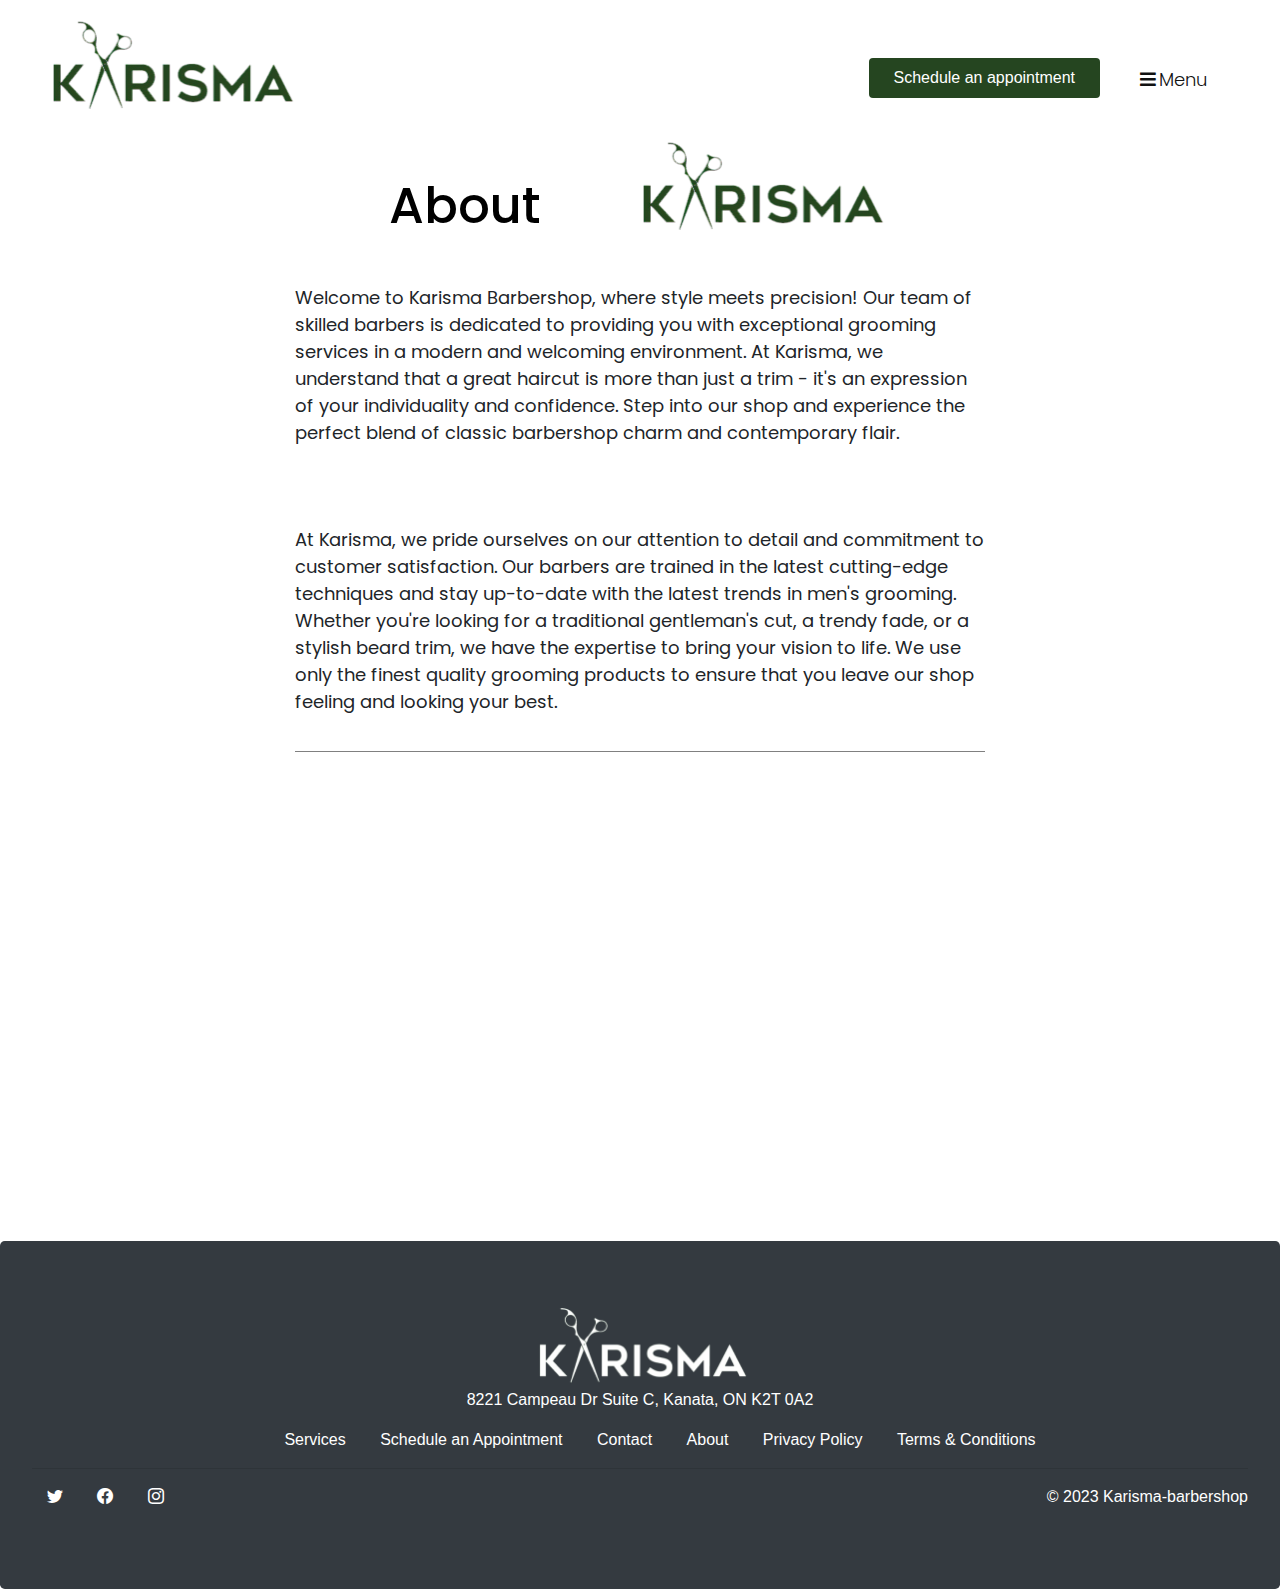
<file: about.html>
<!DOCTYPE html>
<html lang="en">

<head>
    <title>Karisma Salon</title>
    <meta charset="utf-8">
    <meta name="viewport" content="width=device-width, initial-scale=1">
    <!--style css-->
    <link rel="stylesheet" href="style.css">
    <!-- Bootstrap CSS -->
    <link rel="stylesheet" href="https://cdn.jsdelivr.net/npm/bootstrap@4.6.2/dist/css/bootstrap.min.css">

    <!-- Bootstrap icons-->
    <link href="https://cdn.jsdelivr.net/npm/bootstrap-icons@1.5.0/font/bootstrap-icons.css" rel="stylesheet" type="text/css"
    />

    <link href="https://fonts.googleapis.com/css2?family=Poppins:ital,wght@0,100;0,200;0,300;0,400;0,500;0,600;0,700;0,800;0,900;1,100;1,200;1,300;1,400;1,600;1,700;1,800;1,900&display=swap"
        rel="stylesheet" />

    <!-- font awesome cdn link  -->
    <link rel="stylesheet" href="https://cdnjs.cloudflare.com/ajax/libs/font-awesome/5.15.4/css/all.min.css">
    <script src="https://cdn.jsdelivr.net/npm/jquery@3.6.4/dist/jquery.slim.min.js"></script>
    <script src="https://cdn.jsdelivr.net/npm/popper.js@1.16.1/dist/umd/popper.min.js"></script>
    <script src="https://cdn.jsdelivr.net/npm/bootstrap@4.6.2/dist/js/bootstrap.bundle.min.js"></script>
</head>

<body>
    <nav class="navbar  justify-content-between">
        <img class="nav-logo" src="image/karisma-logo.png" width="255.25px" height="92px" alt="">
        <div class="termsheader">
            <form class="form-inline">
                <div class="termsbutton">
                    <button class="button">Schedule an appointment</button>
                </div>
                <div id="sideBarNav" class="sidenav">
                        <div class="termsbuttonside">
                                <button class="button">Schedule an appointment</button>
                            </div>
                        <a href="index.html">
                            <img src="icons/home.png">Homepage</a>
                        <a href="index.html">
                            <img src="icons/services.png">Services</a>
                        <a href="about.html">
                            <img src="icons/about.png">About</a>
                        <a href="contactus.html">
                            <img src="icons/mail_contact-us.png">Contact us</a>
                        <div class="sidenavmapph">
                            <a href="#">
                                <img src="icons/phone.png">(613) 232-0222</a>
                                <a href="https://www.google.com/maps/place/8221+Campeau+Dr+Suite+C,+Kanata,+ON+K2T+0A2,+Canada/@45.3054955,-75.9231833,17z/data=!3m1!4b1!4m6!3m5!1s0x4cd2006518300003:0x812bbc4056715e7!8m2!3d45.3054955!4d-75.9231833!16s%2Fg%2F11sn00c4m8?entry=ttu" target="_blank">
                                    <img class="viewmapsidebar " src="icons/black-location.png">View on Map</a>
                        </div>
                        <div class="icon">
                            <i class="fas fa-times"></i>
                        </div>
                    </div>
                    <div class="icon">
                            <i class="fas fa-bars"><span class="iconmenus">Menu</span></i>
                        </div>
            </form>
        </div>
    </nav>

    <div class="container" style="margin-top:30px">
        <div class="wrapper">
            <div class="termscontainer">
                <div class="flexabout">
                    <div class="about-header">
                        <h1>About</h1>
                    </div>
                    <div class="about-navlogo">
                        <img class="" src="image/karisma-logo.png" width="255.25px" height="92px" alt="">
                    </div>
                </div>
                <p>Welcome to Karisma Barbershop, where style meets precision! Our team of skilled barbers is dedicated to providing
                    you with exceptional grooming services in a modern and welcoming environment. At Karisma, we understand
                    that a great haircut is more than just a trim - it's an expression of your individuality and confidence.
                    Step into our shop and experience the perfect blend of classic barbershop charm and contemporary flair.</p>
                </br>
                <p>
                    At Karisma, we pride ourselves on our attention to detail and commitment to customer satisfaction. Our barbers are trained
                    in the latest cutting-edge techniques and stay up-to-date with the latest trends in men's grooming. Whether
                    you're looking for a traditional gentleman's cut, a trendy fade, or a stylish beard trim, we have the
                    expertise to bring your vision to life. We use only the finest quality grooming products to ensure that
                    you leave our shop feeling and looking your best.</p>
            </div>
            <hr class="abouthrtag">
            <p>
                <iframe src="https://www.google.com/maps/embed?pb=!1m18!1m12!1m3!1d2806.1450488427245!2d-75.92318329999999!3d45.3054955!2m3!1f0!2f0!3f0!3m2!1i1024!2i768!4f13.1!3m3!1m2!1s0x4cd2006518300003%3A0x812bbc4056715e7!2s8221%20Campeau%20Dr%20Suite%20C%2C%20Kanata%2C%20ON%20K2T%200A2%2C%20Canada!5e0!3m2!1sen!2slk!4v1687861563484!5m2!1sen!2slk"
                    width="690" height="450" style="border:0;" allowfullscreen="" loading="lazy" referrerpolicy="no-referrer-when-downgrade"></iframe>
            </p>
        </div>
    </div>

    <div class="footer jumbotron text-center bg-dark" style="margin-bottom:0">
        <img src="image/karima-logo-white.png" alt="" width="219px" height="83px">
        <p>8221 Campeau Dr Suite C, Kanata, ON K2T 0A2</p>
        <ul>
            <li>
                <a href="index.html">Services</a>
            </li>
            <li>
                <a href="index.html">Schedule an Appointment</a>
            </li>
            <li>
                <a href="contactus.html">Contact</a>
            </li>
            <li>
                <a href="about.html">About</a>
            </li>
            <li>
                <a href="privacypolicy.html">Privacy Policy</a>
            </li>
            <li>
                <a href="terms.html">Terms & Conditions</a>
            </li>
        </ul>
        <hr class="hr">

        <div class="flex-container">
            <div class="social">
                <a href="#">
                    <i class="bi bi-twitter"></i>
                </a>
                <a href="#">
                    <i class="bi bi-facebook"></i>
                </a>
                <a href="#">
                    <i class="bi bi-instagram"></i>
                </a>
            </div>
            <div class="copy-right">
                <p>© 2023 Karisma-barbershop</p>
            </div>
        </div>

    </div>
    <script src="scripts.js"></script>
</body>

</html>
</file>
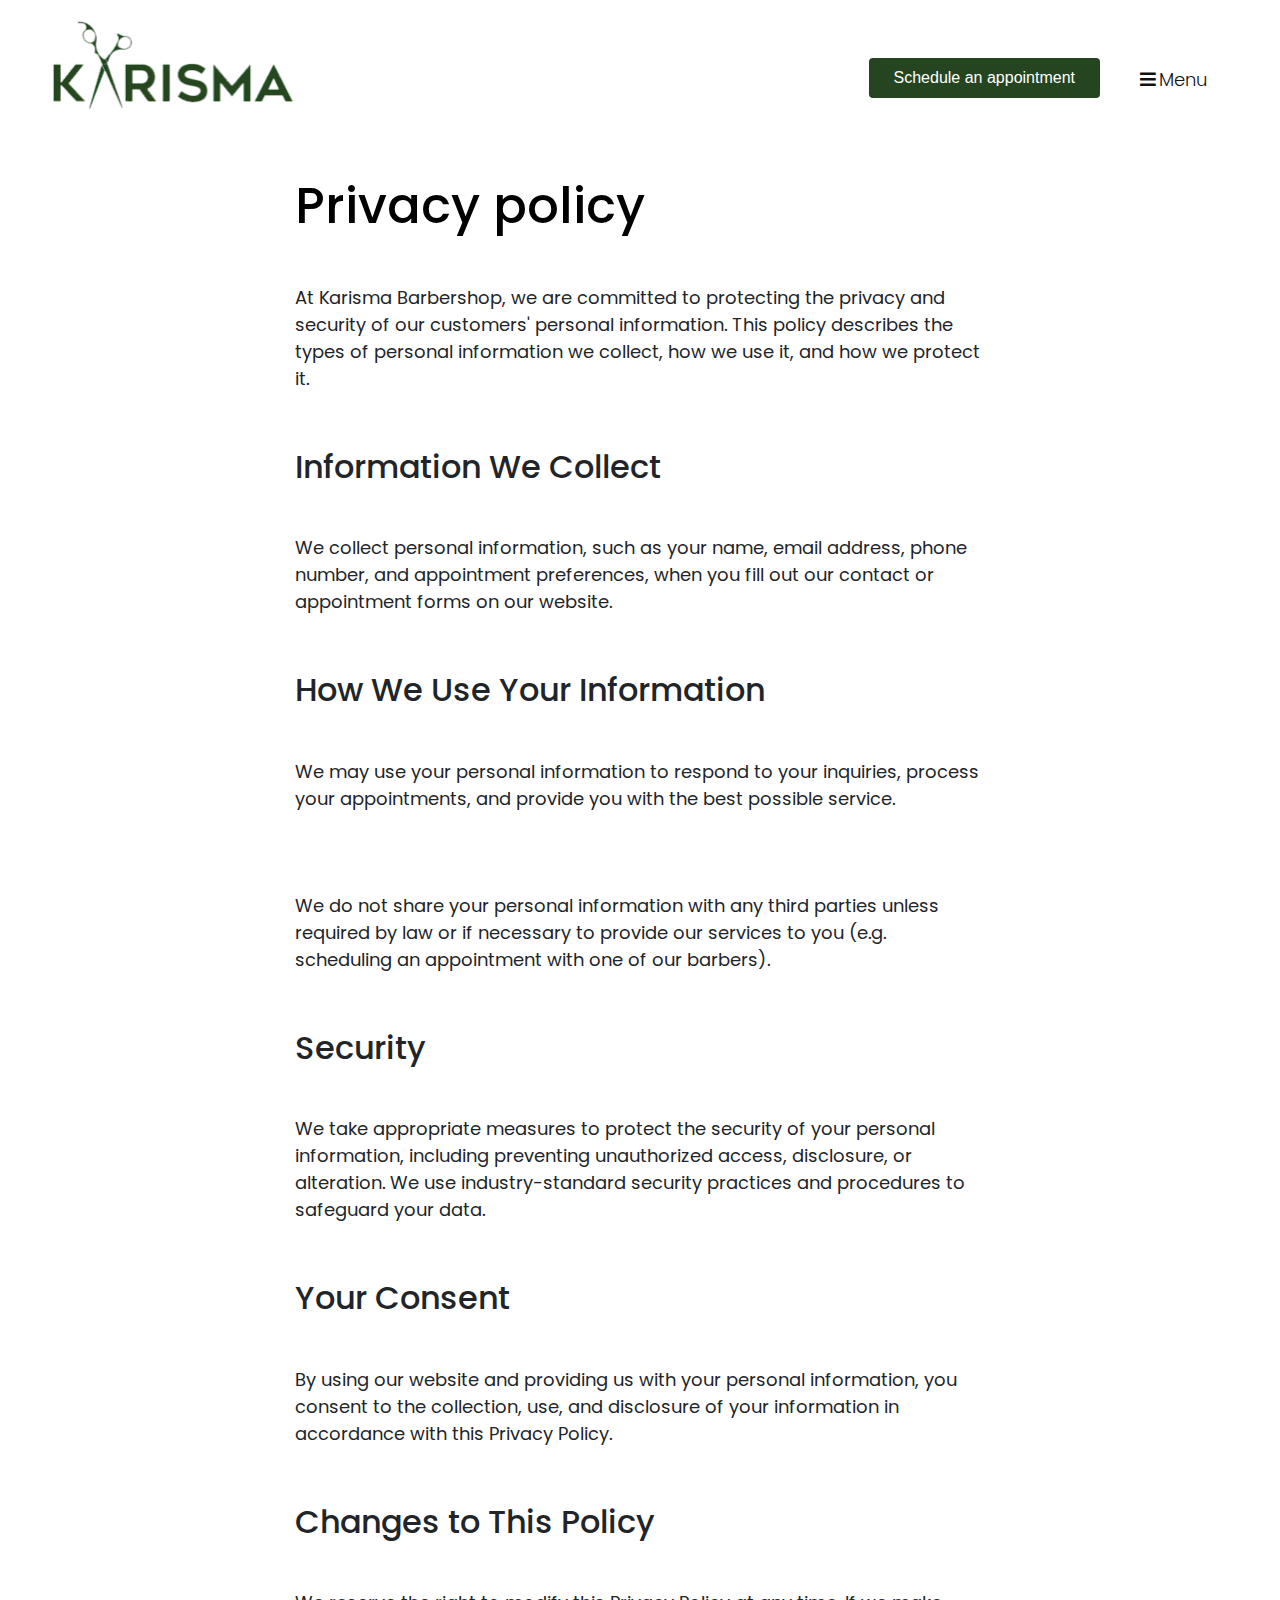
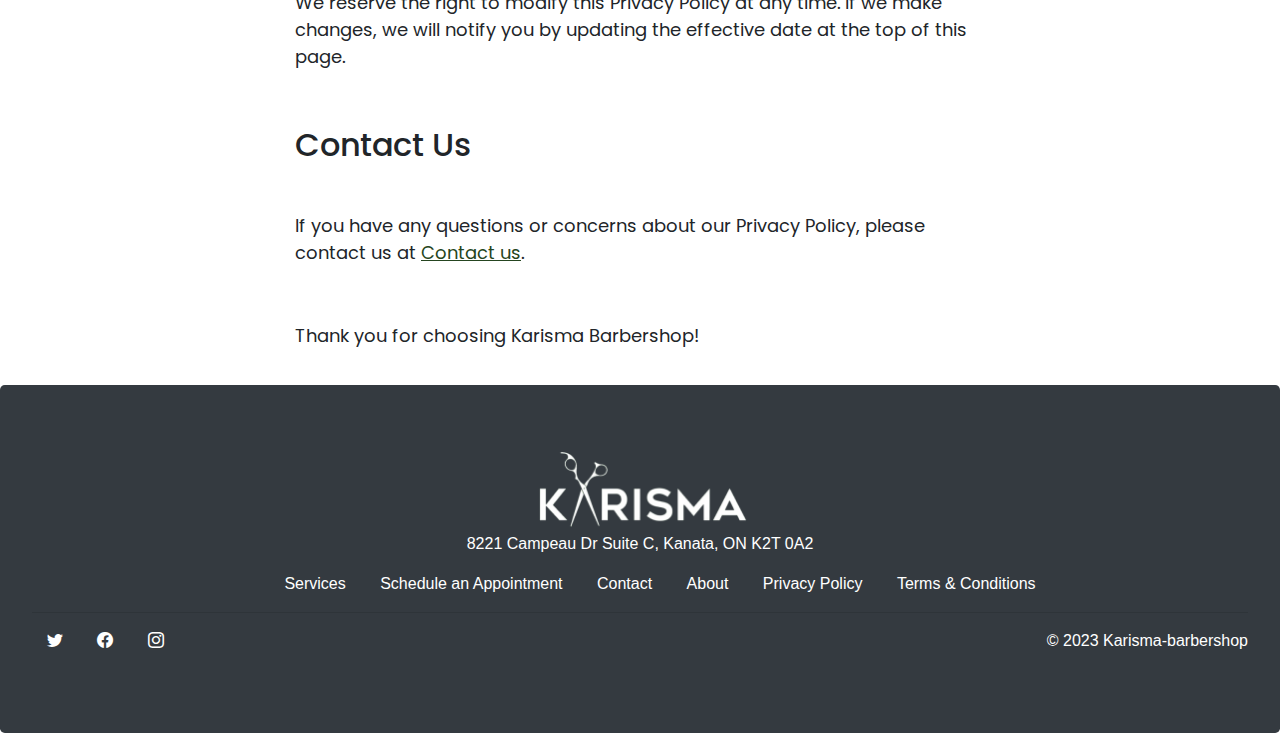
<file: privacypolicy.html>
<!DOCTYPE html>
<html lang="en">

<head>
    <title>Karisma Salon</title>
    <meta charset="utf-8">
    <meta name="viewport" content="width=device-width, initial-scale=1">
    <!--style css-->
    <link rel="stylesheet" href="style.css">
    <!-- Bootstrap CSS -->
    <link rel="stylesheet" href="https://cdn.jsdelivr.net/npm/bootstrap@4.6.2/dist/css/bootstrap.min.css">

     <!-- Bootstrap icons-->
     <link
     href="https://cdn.jsdelivr.net/npm/bootstrap-icons@1.5.0/font/bootstrap-icons.css"
     rel="stylesheet"
     type="text/css"
   />

   <link
      href="https://fonts.googleapis.com/css2?family=Poppins:ital,wght@0,100;0,200;0,300;0,400;0,500;0,600;0,700;0,800;0,900;1,100;1,200;1,300;1,400;1,600;1,700;1,800;1,900&display=swap"
      rel="stylesheet"
    />

    <!-- font awesome cdn link  -->
    <link rel="stylesheet" href="https://cdnjs.cloudflare.com/ajax/libs/font-awesome/5.15.4/css/all.min.css">
    <script src="https://cdn.jsdelivr.net/npm/jquery@3.6.4/dist/jquery.slim.min.js"></script>
    <script src="https://cdn.jsdelivr.net/npm/popper.js@1.16.1/dist/umd/popper.min.js"></script>
    <script src="https://cdn.jsdelivr.net/npm/bootstrap@4.6.2/dist/js/bootstrap.bundle.min.js"></script>
</head>

<body>
        <nav class="navbar  justify-content-between">
                <img class="nav-logo" src="image/karisma-logo.png" width="255.25px" height="92px" alt="">
                <div class="termsheader">
                    <form class="form-inline">
                        <div class="termsbutton">
                                <button class="button">Schedule an appointment</button>
                        </div>
                        <div id="sideBarNav" class="sidenav">
                                <div class="termsbuttonside">
                                        <button class="button">Schedule an appointment</button>
                                    </div>
                                <a href="index.html">
                                    <img src="icons/home.png">Homepage</a>
                                <a href="index.html">
                                    <img src="icons/services.png">Services</a>
                                <a href="about.html">
                                    <img src="icons/about.png">About</a>
                                <a href="contactus.html">
                                    <img src="icons/mail_contact-us.png">Contact us</a>
                                <div class="sidenavmapph">
                                    <a href="#">
                                        <img src="icons/phone.png">(613) 232-0222</a>
                                        <a href="https://www.google.com/maps/place/8221+Campeau+Dr+Suite+C,+Kanata,+ON+K2T+0A2,+Canada/@45.3054955,-75.9231833,17z/data=!3m1!4b1!4m6!3m5!1s0x4cd2006518300003:0x812bbc4056715e7!8m2!3d45.3054955!4d-75.9231833!16s%2Fg%2F11sn00c4m8?entry=ttu" target="_blank">
                                            <img class="viewmapsidebar " src="icons/black-location.png">View on Map</a>
                                </div>
                                <div class="icon">
                                    <i class="fas fa-times"></i>
                                </div>
                            </div>
                            <div class="icon">
                                    <i class="fas fa-bars"><span class="iconmenus">Menu</span></i>
                                </div>
                    </form>
                </div>
            </nav>

    <div class="container" style="margin-top:30px">
        <div class="wrapper">
            <div class="termscontainer">
                <h1>Privacy policy</h1>
                <p>At Karisma Barbershop, we are committed to protecting the privacy and security of our customers' personal information. This policy describes the types of personal information we collect, how we use it, and how we protect it.</p>

                <h5>Information We Collect</h5>
                <p>We collect personal information, such as your name, email address, phone number, and appointment preferences, when you fill out our contact or appointment forms on our website.</p>

                <h5>How We Use Your Information</h5>
                <p>We may use your personal information to respond to your inquiries, process your appointments, and provide you with the best possible service.</p>
                </br>
                <p>
                We do not share your personal information with any third parties unless required by law or if necessary to provide our services to you (e.g. scheduling an appointment with one of our barbers).</p>

                <h5>Security</h5>
                <p>We take appropriate measures to protect the security of your personal information, including preventing unauthorized access, disclosure, or alteration. We use industry-standard security practices and procedures to safeguard your data.</p>

                <h5>Your Consent</h5>
                <p>By using our website and providing us with your personal information, you consent to the collection, use, and disclosure of your information in accordance with this Privacy Policy.</p>

                <h5>Changes to This Policy</h5>
                <p>We reserve the right to modify this Privacy Policy at any time. If we make changes, we will notify you by updating the effective date at the top of this page.</p>

                <h5>Contact Us</h5>
                <p>If you have any questions or concerns about our Privacy Policy, please contact us at <a class="termscontact" href="contactus.html">Contact us</a>.</p>

                <p>Thank you for choosing Karisma Barbershop!</p>
            </div>
        </div>
    </div>

    <div class="footer jumbotron text-center bg-dark" style="margin-bottom:0">
            <img src="image/karima-logo-white.png" alt="" width="219px" height="83px">
            <p>8221 Campeau Dr Suite C, Kanata, ON K2T 0A2</p>
            <ul>
                <li>
                    <a href="index.html">Services</a>
                </li>
                <li>
                    <a href="index.html">Schedule an Appointment</a>
                </li>
                <li>
                    <a href="contactus.html">Contact</a>
                </li>
                <li>
                    <a href="about.html">About</a>
                </li>
                <li>
                    <a href="privacypolicy.html">Privacy Policy</a>
                </li>
                <li>
                    <a href="terms.html">Terms & Conditions</a>
                </li>
            </ul>
            <hr class="hr">
    
            <div class="flex-container">
                <div class="social">
                    <a href="#">
                        <i class="bi bi-twitter"></i>
                    </a>
                    <a href="#">
                        <i class="bi bi-facebook"></i>
                    </a>
                    <a href="#">
                        <i class="bi bi-instagram"></i>
                    </a>
                </div>
                <div class="copy-right">
                    <p>© 2023 Karisma-barbershop</p>
                </div>
            </div>
    
        </div>
        <script src="scripts.js"></script>
</body>

</html>
</file>
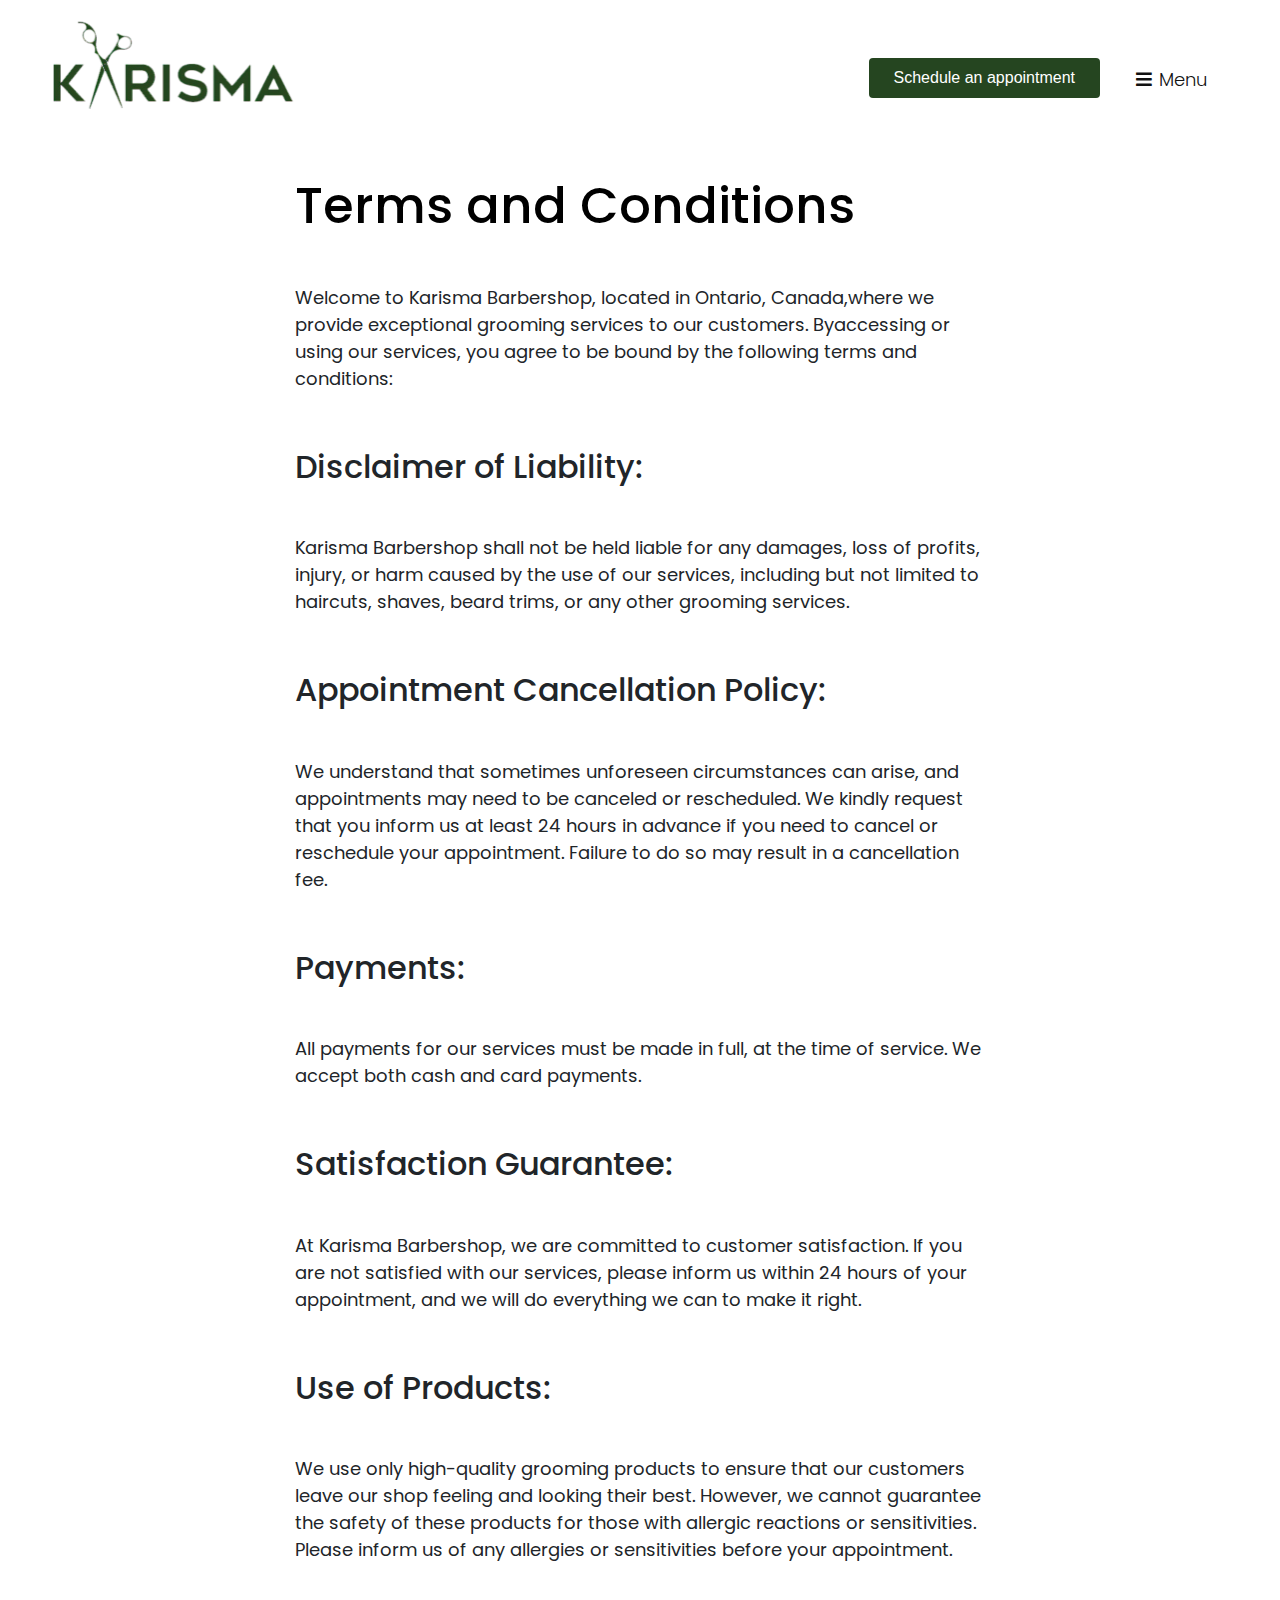
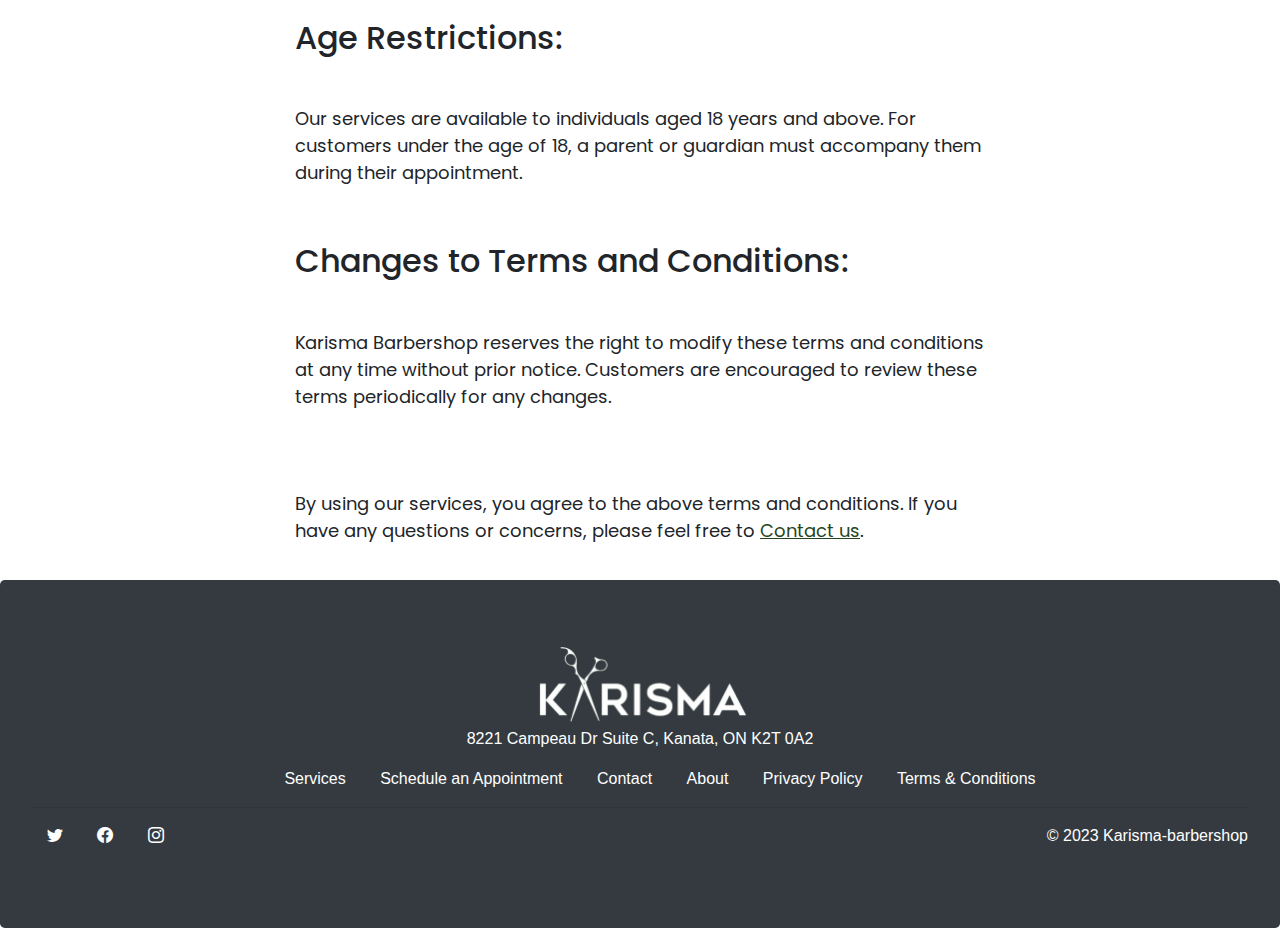
<file: terms.html>
<!DOCTYPE html>
<html lang="en">

<head>
    <title>Karisma Salon</title>
    <meta charset="utf-8">
    <meta name="viewport" content="width=device-width, initial-scale=1">
    <!--style css-->
    <link rel="stylesheet" href="style.css">
    <!-- Bootstrap CSS -->
    <link rel="stylesheet" href="https://cdn.jsdelivr.net/npm/bootstrap@4.6.2/dist/css/bootstrap.min.css">

    <!-- Bootstrap icons-->
    <link href="https://cdn.jsdelivr.net/npm/bootstrap-icons@1.5.0/font/bootstrap-icons.css" rel="stylesheet" type="text/css"
    />

    <link href="https://fonts.googleapis.com/css2?family=Poppins:ital,wght@0,100;0,200;0,300;0,400;0,500;0,600;0,700;0,800;0,900;1,100;1,200;1,300;1,400;1,600;1,700;1,800;1,900&display=swap"
        rel="stylesheet" />

    <!-- font awesome cdn link  -->
    <link rel="stylesheet" href="https://cdnjs.cloudflare.com/ajax/libs/font-awesome/5.15.4/css/all.min.css">
    <script src="https://cdn.jsdelivr.net/npm/jquery@3.6.4/dist/jquery.slim.min.js"></script>
    <script src="https://cdn.jsdelivr.net/npm/popper.js@1.16.1/dist/umd/popper.min.js"></script>
    <script src="https://cdn.jsdelivr.net/npm/bootstrap@4.6.2/dist/js/bootstrap.bundle.min.js"></script>
</head>

<body>
    <nav class="navbar  justify-content-between">
        <img class="nav-logo" src="image/karisma-logo.png" width="255.25px" height="92px" alt="">
        <div class="termsheader">
            <form class="form-inline">
                <div class="termsbutton">
                    <button class="button">Schedule an appointment</button>
                </div>
                <div id="sideBarNav" class="sidenav">
                        <div class="termsbuttonside">
                                <button class="button">Schedule an appointment</button>
                            </div>
                    <a href="index.html">
                        <img src="icons/home.png">Homepage</a>
                    <a href="index.html">
                        <img src="icons/services.png">Services</a>
                    <a href="about.html">
                        <img src="icons/about.png">About</a>
                    <a href="contactus.html">
                        <img src="icons/mail_contact-us.png">Contact us</a>
                    <div class="sidenavmapph">
                        <a href="#">
                            <img src="icons/phone.png">(613) 232-0222</a>
                            <a href="https://www.google.com/maps/place/8221+Campeau+Dr+Suite+C,+Kanata,+ON+K2T+0A2,+Canada/@45.3054955,-75.9231833,17z/data=!3m1!4b1!4m6!3m5!1s0x4cd2006518300003:0x812bbc4056715e7!8m2!3d45.3054955!4d-75.9231833!16s%2Fg%2F11sn00c4m8?entry=ttu" target="_blank">
                                <img class="viewmapsidebar" src="icons/black-location.png">View on Map</a>
                    </div>
                    <div class="icon">
                        <i class="fas fa-times"></i>
                    </div>
                </div>
                <div class="icon">
                    <i class="fas fa-bars">
                        <span class="iconmenus">Menu</span>
                    </i>
                </div>
            </form>
        </div>
    </nav>

    <div class="container" style="margin-top:30px">
        <div class="wrapper">
            <div class="termscontainer">
                <h1>Terms and Conditions</h1>
                <p>Welcome to Karisma Barbershop, located in Ontario, Canada,where we provide exceptional grooming services
                    to our customers. Byaccessing or using our services, you agree to be bound by the following terms and
                    conditions:</p>

                <h5>Disclaimer of Liability:</h5>
                <p>Karisma Barbershop shall not be held liable for any damages, loss of profits, injury, or harm caused by the
                    use of our services, including but not limited to haircuts, shaves, beard trims, or any other grooming
                    services.</p>

                <h5>Appointment Cancellation Policy:</h5>
                <p>We understand that sometimes unforeseen circumstances can arise, and appointments may need to be canceled
                    or rescheduled. We kindly request that you inform us at least 24 hours in advance if you need to cancel
                    or reschedule your appointment. Failure to do so may result in a cancellation fee.</p>

                <h5>Payments:</h5>
                <p>All payments for our services must be made in full, at the time of service. We accept both cash and card
                    payments.</p>

                <h5>Satisfaction Guarantee:</h5>
                <p>At Karisma Barbershop, we are committed to customer satisfaction. If you are not satisfied with our services,
                    please inform us within 24 hours of your appointment, and we will do everything we can to make it right.</p>

                <h5>Use of Products:</h5>
                <p>We use only high-quality grooming products to ensure that our customers leave our shop feeling and looking
                    their best. However, we cannot guarantee the safety of these products for those with allergic reactions
                    or sensitivities. Please inform us of any allergies or sensitivities before your appointment.</p>

                <h5>Age Restrictions:</h5>
                <p>Our services are available to individuals aged 18 years and above. For customers under the age of 18, a parent
                    or guardian must accompany them during their appointment.</p>

                <h5>Changes to Terms and Conditions:</h5>
                <p>Karisma Barbershop reserves the right to modify these terms and conditions at any time without prior notice.
                    Customers are encouraged to review these terms periodically for any changes.</p>
                </br>
                <p>By using our services, you agree to the above terms and conditions. If you have any questions or concerns,
                    please feel free to
                    <a class="termscontact" href="contactus.html">Contact us</a>.</p>
            </div>
        </div>
    </div>

    <div class="footer jumbotron text-center bg-dark" style="margin-bottom:0">
        <img src="image/karima-logo-white.png" alt="" width="219px" height="83px">
        <p>8221 Campeau Dr Suite C, Kanata, ON K2T 0A2</p>
        <ul>
            <li>
                <a href="index.html">Services</a>
            </li>
            <li>
                <a href="index.html">Schedule an Appointment</a>
            </li>
            <li>
                <a href="contactus.html">Contact</a>
            </li>
            <li>
                <a href="about.html">About</a>
            </li>
            <li>
                <a href="privacypolicy.html">Privacy Policy</a>
            </li>
            <li>
                <a href="terms.html">Terms & Conditions</a>
            </li>
        </ul>
        <hr class="hr">

        <div class="flex-container">
            <div class="social">
                <a href="#">
                    <i class="bi bi-twitter"></i>
                </a>
                <a href="#">
                    <i class="bi bi-facebook"></i>
                </a>
                <a href="#">
                    <i class="bi bi-instagram"></i>
                </a>
            </div>
            <div class="copy-right">
                <p>© 2023 Karisma-barbershop</p>
            </div>
        </div>

    </div>
    <script src="scripts.js"></script>
</body>

</html>
</file>
<file: style.css>
/* menu */
.icon .fas{
    color: #111;
    position: absolute;
    top: 70px;
    right: 70px;
    font-size: 18px;
    cursor: pointer;
  }
  
  .sidenav {
    height: 100%;
    width: 0;
    background-color: #fff;
    position: fixed;
    z-index: 1;
    top: 0;
    left: 0;
    overflow-x: hidden;
    padding-top: 60px;
    transition: 0.6s;
  
  }
  .sidenav a {
    padding: 9px 9px 9px 33px;
    text-decoration: none;
    font-size: 18px;
    color: #000000;
    display: block;
    transition: 0.4s;
    
  }
  .sidenav a img{
    margin-right: 5px;
    margin-top: -2px;
  }
  
  .sidenav .fa-times{
    color: #000000;
    font-size: 20px;
  
  }
  .sidenavmapph{
      margin-top: 270px;
  }
  .sidenav a:hover{
   text-decoration: none ;
   color: #254520;
  }
  .termsbuttonside{
      margin-top: 40px;
    background-color: #254520; /* Green */
    border: none;
    color: white;
    padding: 2px 2px;
    text-align: center;
    text-decoration: none;
    display: inline-block;
    font-size: 12px;
    border-radius: 4px; 
  }
  .iconmenus{
      padding: 0px 3px;
      font-family: "Poppins";
      font-weight: 300;
  }
.hero-section-scrolldown{
    font-weight: 500;
    font-family: "Poppins";
    margin-top: 100px;
    cursor: pointer;
}

.form-inline{
    padding: 40px 40px 20px;
    cursor: pointer;
}

.footer p{
    color: #FFFFFF;
}

.footer ul{
    list-style: none;
    text-align: center;
}

.footer ul li{
    display: inline-block;
    padding: 0px 15px;
    color: #FFFFFF;
    text-decoration: none;
}

.footer ul li a {
	 		text-decoration: none;
             display: inline-block;
             color: #FFFFFF;
	 	}
/* 
.hr{
    border-top:0.25px solid #FFFFFF;
} */

.social a{
    color: #FFFFFF;
    padding: 0px 15px;
    width: 20px;
    height: 16px;

}
.flex-container{
    display: flex;
    justify-content: space-between;
}

.termscontainer h1{
  font-family: "Poppins";
  font-size: 50px;
  font-weight: 600px;
  color: black;
  padding: 20px 0px 20px;

}

.termscontainer p{
    font-family: "Poppins";
    font-size: 18px;
    text-align: left;
    padding: 20px 0px 20px;
}
.termscontainer h5{
    font-family: "Poppins";
    font-size: 32px;
    text-align: left;
    padding: 20px 0px 20px;
    font-weight: 600px;
}

.termscontact{
    color: #254520;
    font: bold;
    text-decoration: underline;
    cursor: pointer;
}

.termsbutton{
   padding: 0px 24px 0px 24px;
   margin-right: 100px;
}

.button {
    background-color: #254520; /* Green */
    border: none;
    color: white;
    padding: 8px 25px;
    text-align: center;
    text-decoration: none;
    display: inline-block;
    font-size: 16px;
    border-radius: 4px;
  }

input[type="checkbox"]{
    background-color: #254520;
    border-radius: 5px;
    cursor: pointer;
}
input[type="checkbox"]:hover{
    color: #254520;
}

.checkboxlabel{
    color: #1A1A1A;
    font-size: 18px;
}

.checkboxlabel span{
    color: #254520;
    font-weight: 500;
}

.formlabels{
    color: #1A1A1A;
}

.submitbutton{
    background-color: #254520; /* Green */
  border: none;
  color: white;
 border-radius: 4px;
  text-align: center;
  text-decoration: none;
  display: inline-block;
  font-size: 16px;
 
  cursor: pointer;
}
.contactus-topic{
    text-align: center;
}
.viewmapsidebar{
    cursor: pointer;
}

/* about */
.abouthrtag{
    border-top: 1px solid grey;
}
.flexabout{
    display: flex;
    justify-content: space-evenly;
}
.indexaboutheader{
    text-align: center;
}
.indexaboutheaderpara{
    text-align: left;
    margin: 10px 150px;
}

/* index */

.discover{
    font-size: 42px;
    font-weight: 400;
}
.hairst{
    font-size: 42px;
    font-weight: 600;
}

.indexheaderhr{
    border-top: 2px solid grey;
    width: 55%; 
    margin-left: 2px; 
}

.indexshedule{
    background-color: #254520; /* Green */
    border: none;
    color: white;
    padding: 8px 25px;
    text-align: center;
    text-decoration: none;
    display: inline-block;
    font-size: 16px;
    border-radius: 4px;  
}

.indexservice{
    background-color: #ffffff;
    border-color:gainsboro; 
    padding: 8px 25px;
    text-align: center;
    font-size: 16px;
    font-weight: 500;
    border-radius: 4px; 
    text-decoration: underline;
}
.rectangleseven{
    width: 500px;
    height: 45px;
    border:1px solid gray;
    border-radius: 5px;
    display: flex;
   padding: 10px;
   font-size: 18px;
   font-weight: 600;
    
}

.karismaspecial{
    margin-left: 20px;
}
.pricespecial{
    margin-left: 253px;
}
.reactnglebuttons{
    margin-top: 20px;
}
.button11{
    background-color: #E5E4E2;
    color: #254520;
  border: none;
  border-radius: 10px;
  text-align: center;
  text-decoration: none;
  display: inline-block;
  font-size: 14px;
  margin: 6px 2px;
  cursor: pointer;
}

.blog .carousel-indicators {
	left: 0;
	top: auto;
    bottom: -40px;

}

/* The colour of the indicators */
.blog .carousel-indicators li {
    background: #a3a3a3;
    border-radius: 50%;
    width: 8px;
    height: 8px;
}

.blog .carousel-indicators .active {
background: #707070;
}

.containerss{
    display: flex;
    flex-wrap: wrap;
    justify-content: center;
    align-items: center;
}
.box1,.box2,.box3{
    width: 300px;
    height: 320px;
}

.sheduleanappoint-para{
    line-height: 5px;
    margin-top: 30px;
    font-size: 20px;
}

.indeformrow{
    padding: 30px 10px 30px;
}
.indexformsubmit{
    cursor: pointer;
    background-color: #254520; /* Green */
    border: none;
    color: white;
    padding: 20px 70px 20px;
   border-radius: 4px;
    text-align: center;
    text-decoration: none;
    display: inline-block;
    font-size: 16px;
}
.indexformrowscap{
    margin-top: 30px;
}

.indexaboutlogo{
    float: right;
    margin-top: -95px;
}
.indexaboutsection{
    padding: 100px 0px 0px;
}

.indexlocation{
    font-size: 30px;
    font-weight: 500;
    margin-left: 10px;

}
.indexlocationimage{
    width: 20px;
    height: 30px;
    margin-top: 10px;
}
.viewonmap{
    margin-left: 250px;
    text-decoration: underline;
}

.content-section{
    display: flex;
    justify-content: center;
    align-items: center;
    text-align: center;
}
.content-section .card{
    color: #254520;
    flex: 1;
    margin: 20px 20px;
    box-shadow: 0px 2px 8px 0px;
    width: 325px;
    height: 200px;
}
.content-section .card p{
    margin-top: 20px;
}

.pricerectangle-right{
    margin-top: 45px;
}
.pricerectangle-left1{
    margin-bottom: 8px;
}

.rectanglesevenn{
    width: 500px;
    height: 45px;
    border:1px solid gray;
    background-color: #f8f9fa;
    border-radius: 5px;
    display: flex;
   padding: 10px;
   font-size: 14px;
   font-weight: 600;
    
}
.pricelistleftt{
    margin-left: 9px;
}
.pricespecial28{
    margin-left: 320px;
}
.pricespecial26{
    margin-left: 340px;
}
.pricespecial32{
    margin-left: 358px;
}
.pricespecial17{
    margin-left: 320px;
}
.pricespecial22{
    margin-left: 230px;
}
.pricespecial7{
    margin-left: 340px;
}
.pricespecial10{
    margin-left: 316px;
}

.blog .carousel-indicators {
	left: 0;
	top: auto;
    bottom: -40px;

}

/* The colour of the indicators */
.blog .carousel-indicators li {
    background: #a3a3a3;
    border-radius: 50%;
    width: 8px;
    height: 8px;
}

.blog .carousel-indicators .active {
background: #707070;
}

.nav-logo{
    max-height: 92px;
}

.termsheader form{
    margin-left: -100px;
}

.leftmap{
    border-radius: 4px;
}
.john{
    font-weight: 500;
}

@media only screen and (min-width:375px){
    .form-inline{
        padding: 40px 0px 0px;
    }  

    /* .footer ul li{
        display: inline-block;
        padding: 0px 10px;
        color: #FFFFFF;
        margin-right: 30px;
    } */
    .submitbutton{
        padding: 10px 100px 10px 100px;
        margin: 50px 0px;
        margin-left: 23px;
    }
    input[type="checkbox"]{
        margin-left: -16px;
    } 
    .checkboxlabel{
        color: #1A1A1A;
        font-size: 18px;
        margin-top: -28px;
    }
    .wrapper iframe{
        width: 350px;
        height: 350px;
    }
    .about-navlogo{
    margin-top: 4rem;
    margin-left: -13rem;
    }
    .heroimageindexp{
        max-height: 550px;
        max-width: 750px;
    }

}

@media screen and (max-width: 768px){
    .content-section{
        flex-direction: column;
    }
    .heroimageindexp{
        display: none;
    }
    .indexservice{
        margin-top: 6px;
    }
    .rectanglesevenn{
        width: 350px;
    height: 45px;
    border:1px solid gray;
    background-color: #a3a3a3;
    border-radius: 5px;
    display: flex;
   padding: 10px;
   font-size: 14px;
   font-weight: 600;
    }
    .pricespecial28{
        margin-left: 100px;
    }
    .pricespecial26{
        margin-left: 120px;
    }
    .pricespecial32{
        margin-left: 135px;
    }
    .pricespecial17{
        margin-left: 130px;
    }
    .pricespecial22{
        margin-left: 40px;
    }
    .pricespecial7{
        margin-left: 148px;
    }
    .pricespecial10{
        margin-left: 120px;
    }
    .pricespecial{
        margin-left: 40px;
    }
    .rectangleseven{ 
            width: 350px;   
    }
    .carosaltopic{
        margin-left: 4px;
    }
   
    .cardvisittopic{
        margin-left: 4px;
    }
    .leftmap{
        display: none;
    }
    .rightimage{
        display: none;
    }
    .indexaboutinsideimage{
        width: 350px;
        height: 300px;
    }
    .sheduleanappoint-header{
        text-align: center;
    }
    .sheduleanappoint-para{
        line-height: 5px;
        margin-top: 30px;
        font-size: 15px; 
        margin-left: 5px; 
    }
    .termsbutton {
        display: none;
    }
    .footer ul li{
        padding: 0px 6px;
        color: #FFFFFF;
        margin-right: 30px;
    }
    .social{
        display: inline-block;
    }
    .icon .fas{
        right: 20px;
    }
    .indexlocationimage{
        display: none;
    }
    .viewonmap{
        left: 50px;
    }
    .why-us .content {
        padding: 60px 50px 0 50px;
      }
}

@media only screen and (min-width:1000px){
    .form-inline{
        padding: 50px 40px 20px;
    } 
    .nav-logo{
        margin-left: 30px; 
    } 
    .wrapper{
        padding: 0px 210px;
    } 
    .form-check{
        margin-left: -15px;
    }
    .submitbutton{
        padding: 10px 300px 10px 280px;
        margin: 50px 0px;
    }
    .wrapper iframe{
        width: 690px;
        height: 450px;
    }
    .about-navlogo{
        margin-top: -18px;
        margin-left: 0rem;
        }
    .indexleftcolumn{
        margin-top: 160px;
    }
    .heroimageindexp{
        width:740px;
         height:570px;
    }
    .content-section{
        display: flex;
        justify-content: center;
        align-items: center;
        text-align: center;
    }
}


.why-us .about-section-logo{
    max-height: 80px;
    margin-left: 30px; 
    margin-top: -48px;
  }
  .why-us .content {
    padding: 60px 100px 0 100px;
    margin-left: 100px;
  }
  
  .why-us .content h2 {
    font-weight: 500;
    font-size: 40px;
    color: #000000;
  }
  
  .why-us .content h4 {
    font-size: 20px;
    font-weight: 700;
    margin-top: 5px;
  }
  
  .why-us .content p {
    font-size: 15px;
    color: #000000;
  }
  
  .why-us .img {
    max-height: 500px;
    background-repeat: no-repeat;
    /* background-position: center center; */
  }
  
  .why-us .about-readmore-btn{
    cursor: pointer;
    border: none;
    background-color: none;
    text-decoration: none;
  }
  
  .why-us .accordion-list {
    padding: 0 100px 60px 100px;
  }
  
  .why-us .accordion-list ul {
    padding: 0;
    list-style: none;
  }
  
  .why-us .accordion-list li+li {
    margin-top: 15px;
  }
  
  .why-us .accordion-list li {
    padding: 20px;
    background: #fff;
    border-radius: 4px;
  }
  
  .why-us .accordion-list a {
    display: block;
    position: relative;
    font-family: "Poppins", sans-serif;
    font-size: 16px;
    line-height: 24px;
    font-weight: 500;
    padding-right: 30px;
    outline: none;
    cursor: pointer;
  }
  
  .why-us .accordion-list span {
    color: #47b2e4;
    font-weight: 600;
    font-size: 18px;
    padding-right: 10px;
  }
  
  .why-us .accordion-list i {
    font-size: 24px;
    position: absolute;
    right: 0;
    top: 0;
  }
  
  .why-us .accordion-list p {
    margin-bottom: 0;
    padding: 10px 0 0 0;
  }
  
  .why-us .accordion-list .icon-show {
    display: none;
  }
  
  .why-us .accordion-list a.collapsed {
    color: #343a40;
  }
  
  .why-us .accordion-list a.collapsed:hover {
    color: #47b2e4;
  }
  
  .why-us .accordion-list a.collapsed .icon-show {
    display: inline-block;
  }
  
  .why-us .accordion-list a.collapsed .icon-close {
    display: none;
  }
  
  @media (max-width: 1024px) {
  
    .why-us .content,
    .why-us .accordion-list {
      padding-left: 0;
      padding-right: 0;
    }
  }
  
  @media (max-width: 992px) {
    .why-us .img {
      min-height: 400px;
    }
  
    .why-us .content {
      padding-top: 30px;
    }
  
    .why-us .accordion-list {
      padding-bottom: 30px;
    }
  }
  
  @media (max-width: 575px) {
    .why-us .img {
      min-height: 200px;
    }
    .why-us .content {
        margin-left: 20px;
      }
      .why-us .about-section-logo{
          margin-left: 110px;
          margin-top: -140px;
      }
  }
</file>
